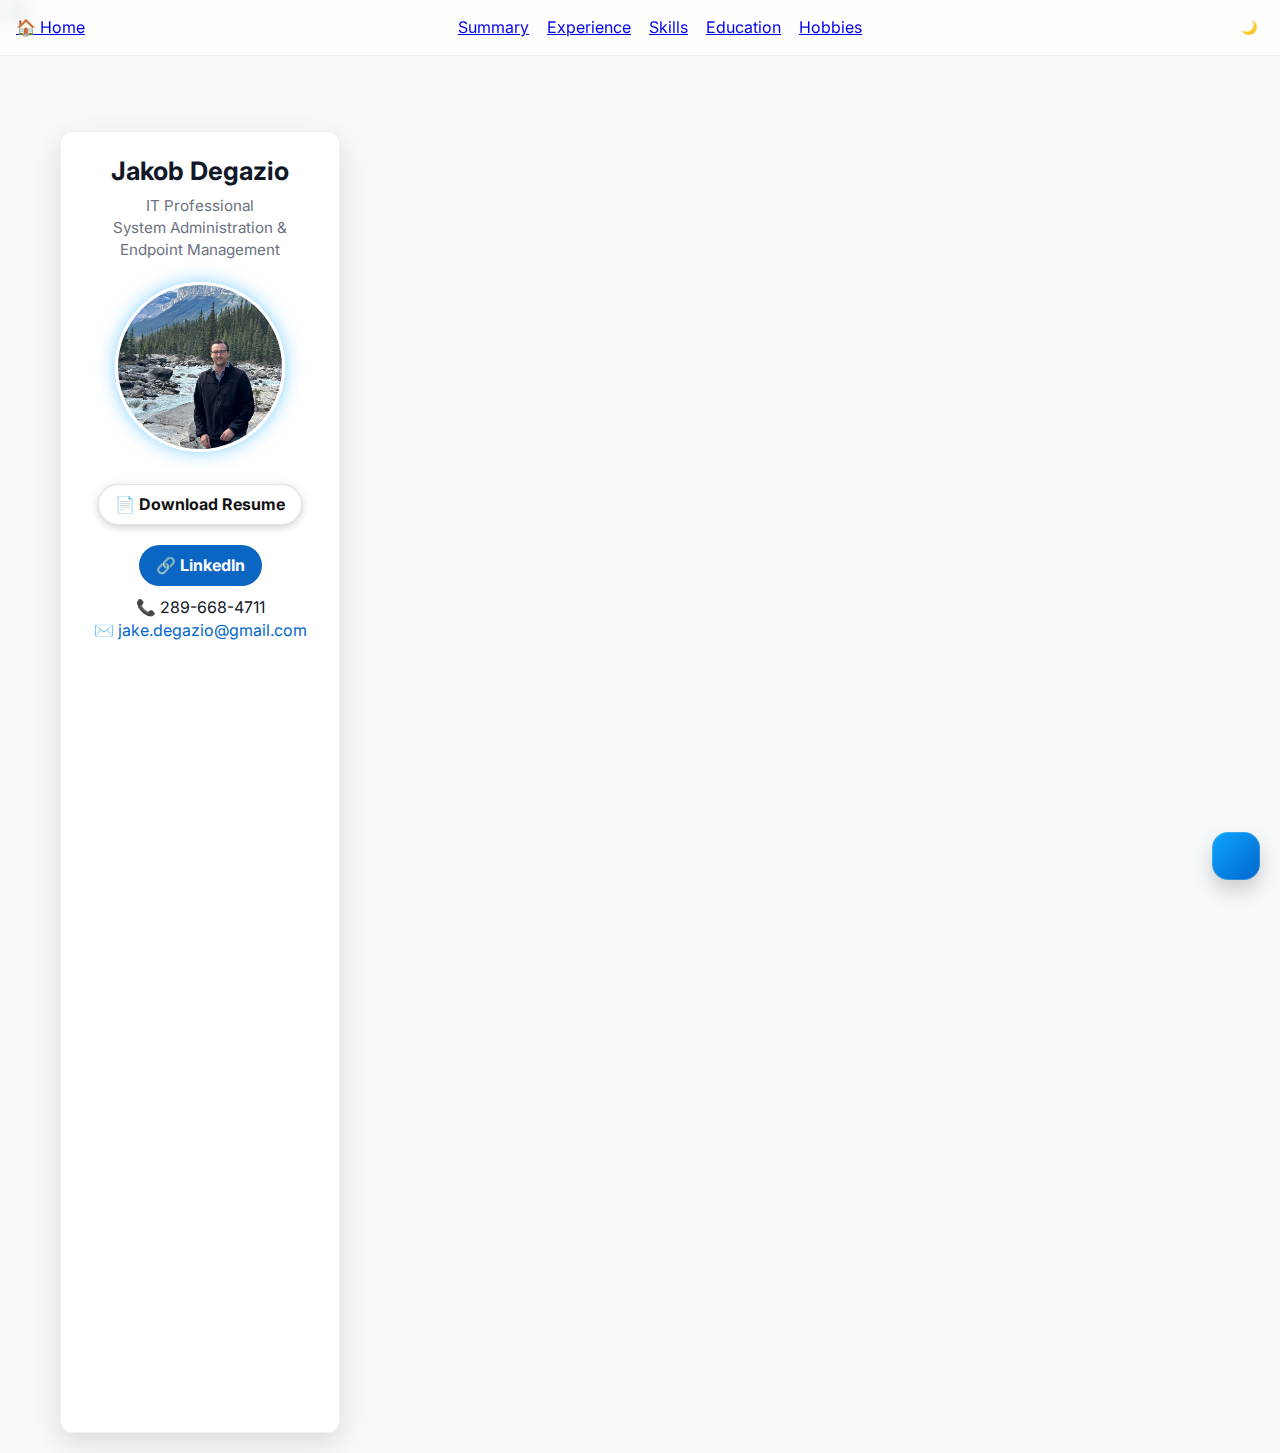
<file: index.html>
<!DOCTYPE html>
<html lang="en">
<head>
<meta charset="utf-8" />
<meta name="viewport" content="width=device-width,initial-scale=1" />
<title>Jakob Degazio — IT Professional</title>
<link href="https://fonts.googleapis.com/css2?family=Inter:wght@400;600;700&display=swap" rel="stylesheet">
<link rel="stylesheet" href="style.css">
</head>
<body>

<!-- Desktop Navbar -->
<nav class="desktop-only">
  <div class="nav-left">
    <a href="index.html">🏠 Home</a>
  </div>
  <div class="nav-right">
    <a href="#summary">Summary</a>
    <a href="#experience">Experience</a>
    <a href="#skills">Skills</a>
    <a href="#education">Education</a>
    <a href="#hobbies">Hobbies</a>
  </div>
  <button class="theme-toggle" id="themeToggle">🌙</button>
</nav>

<!-- Mobile Navbar + Collapsible Profile -->
<div class="mobile-only" id="mobileProfile">
  <div class="mobile-nav">
    <a href="index.html">🏠 Home</a>
    <button class="theme-toggle" id="mobileThemeToggle">🌙</button>
  </div>
  <div class="mobile-header">
    <h1 id="mobileName">Jakob Degazio</h1>
    <button id="expandBtn">Collapse ▲</button>
    <img src="jakob.jpg" alt="Jakob Degazio" class="mobile-photo">
    <a class="download-btn" href="JakobDegazioResume.pdf" download>📄 Download Resume</a>
    <a class="link-chip" href="https://www.linkedin.com/in/jakob-degazio1/" target="_blank">🔗 LinkedIn</a>
    <div class="contact-info">
      📞 289-668-4711<br>
      ✉️ <a href="mailto:jake.degazio@gmail.com">jake.degazio@gmail.com</a>
    </div>
  </div>
</div>

<!-- Back to Top and Print buttons -->
<button id="backToTop">⬆️</button>
<button id="printBtn">🖨️</button>

<div class="resume-layout">
  <!-- Sidebar -->
  <aside class="sidebar desktop-only">
    <h1>Jakob Degazio</h1>
    <div class="title">IT Professional<br>System Administration & Endpoint Management</div>
    <img src="jakob.jpg" alt="Jakob Degazio" class="profile-photo" loading="lazy">
    <a class="download-btn" href="JakobDegazioResume.pdf" download>📄 Download Resume</a>
    <a class="link-chip" href="https://www.linkedin.com/in/jakob-degazio1/" target="_blank">🔗 LinkedIn</a>
    <div class="contact-info">
      📞 289-668-4711<br>
      ✉️ <a href="mailto:jake.degazio@gmail.com">jake.degazio@gmail.com</a>
    </div>
  </aside>

  <!-- Main Content -->
  <main>
    <section id="summary">
      <h2>Summary</h2>
      <p>Detail-oriented and proactive IT professional with strong problem-solving and communication skills. Experienced in education environments, managing complex systems, and supporting both technical teams and end users. Adaptable, collaborative, and committed to continuous learning and delivering effective technology solutions.</p>
    </section>

    <section id="experience">
      <h2>Experience</h2>
      <h3>Information Technology Services (Various Positions) — Niagara College</h3>
      <p><em>2018 — Present · Welland, ON</em></p>
      <ul>
        <li>Managed and supported endpoint platforms using SCCM and Intune.</li>
        <li>Led implementation and administration of Microsoft Endpoint Configuration Manager (SCCM).</li>
        <li>Created and maintained SCCM task sequences with PowerShell scripts.</li>
        <li>Packaged, tested, and deployed applications using SCCM, Intune, AppsAnywhere.</li>
        <li>Created MDM profiles for iOS and Android devices within Intune.</li>
        <li>Automated patch management workflows using SCCM and PatchMyPC.</li>
        <li>Administered endpoints via Active Directory, Azure AD, and Group Policy.</li>
        <li>Produced documentation and troubleshooting steps for IT staff and end users.</li>
        <li>Managed licensing servers, maintained print servers and Papercut MF environment.</li>
        <li>Recruited, mentored, and oversaw co-op student technicians.</li>
      </ul>
    </section>

    <section id="skills">
      <h2>Skills & Strengths</h2>
      <div class="pill-container">
        <span class="pill">PowerShell</span>
        <span class="pill">SCCM / Intune</span>
        <span class="pill">Active Directory</span>
        <span class="pill">Group Policy</span>
        <span class="pill">Azure AD</span>
        <span class="pill">Patch Management</span>
        <span class="pill">Networking</span>
        <span class="pill">Windows Server</span>
        <span class="pill">Documentation</span>
        <span class="pill">Technical Support</span>
      </div>
    </section>

    <section id="education">
      <h2>Education & Certifications</h2>
      <p>Diploma, Network and Cloud Technologies (Computer Systems Technician) — Niagara College</p>
      <ul>
        <li>ITIL V4 Foundation</li>
        <li>Microsoft Technology Associate — Networking Fundamentals</li>
        <li>Microsoft Technology Associate — Windows Operating Systems</li>
        <li>Microsoft Intune Fundamentals</li>
        <li>AppsAnywhere Associate</li>
      </ul>
    </section>

    <section id="hobbies">
      <h2>Hobbies & Interests</h2>
      <div class="pill-container">
        <span class="pill">General Aviation Flying</span>
        <span class="pill">3D Printing</span>
        <span class="pill">Motorcycles</span>
        <span class="pill">Guitar</span>
      </div>
    </section>
  </main>
</div>

<script src="script.js"></script>
</body>
</html>
</file>
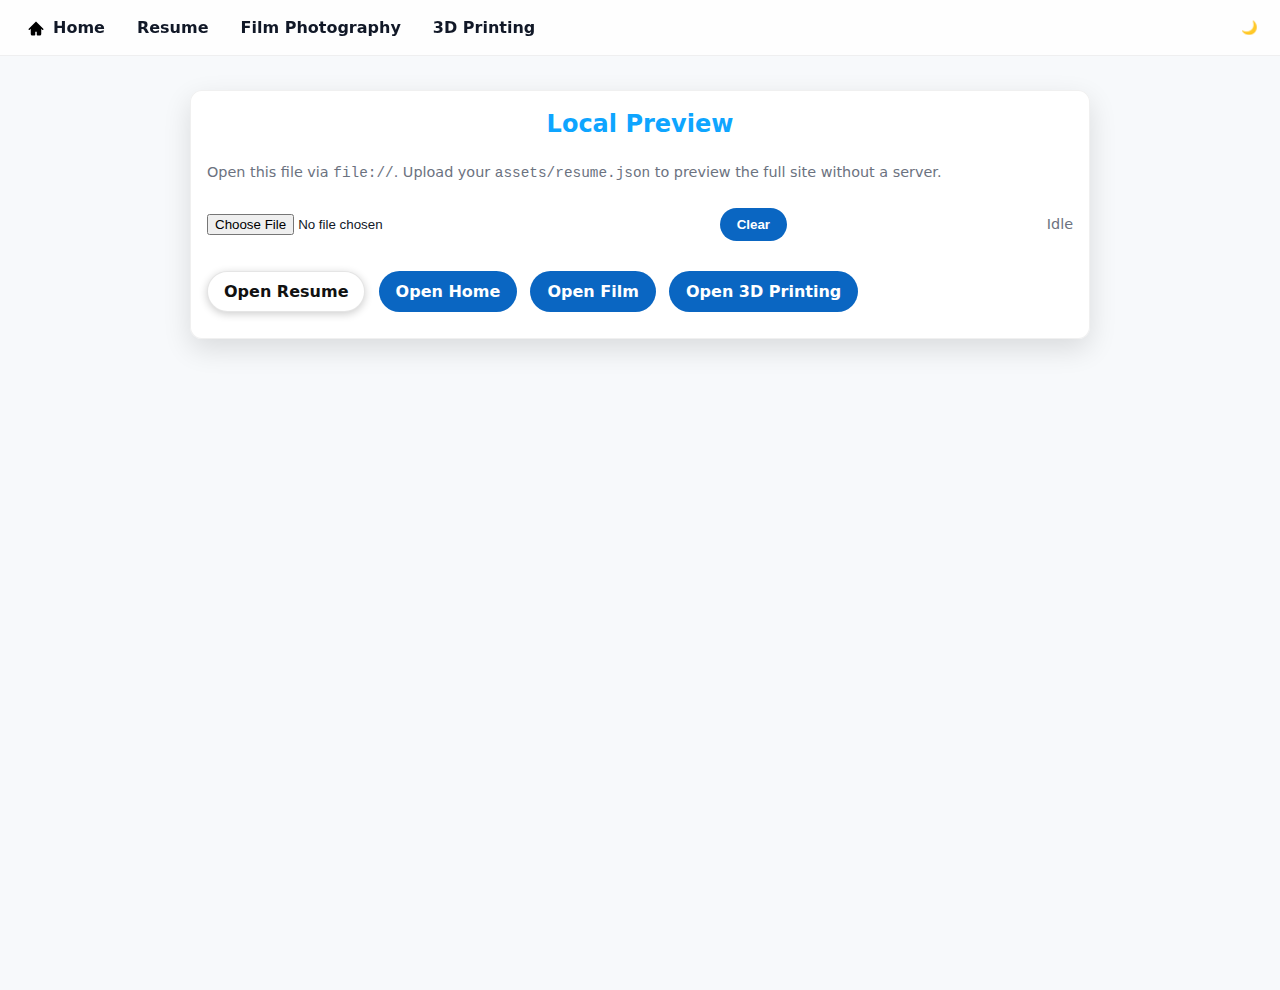
<file: local-preview.html>
<!DOCTYPE html>
<html lang="en">
<head>
  <meta charset="utf-8" />
  <meta name="viewport" content="width=device-width, initial-scale=1" />
  <title>Local Preview — Jakob DeGazio</title>
  <link rel="stylesheet" href="style.css?v=24" />
  <style>
    .lp-wrap{max-width:900px;margin:90px auto 40px;padding:16px;background:var(--card);border-radius:12px;border:1px solid var(--nav-border);box-shadow:0 10px 28px rgba(0,0,0,.12)}
    .lp-row{display:flex;gap:10px;align-items:center;flex-wrap:wrap}
    .lp-actions a{display:inline-block;margin-right:8px}
    .lp-note{color:var(--muted);font-size:.9rem}
  </style>
</head>
<body>
  <nav aria-label="Primary">
    <div class="nav-left">
      <a class="nav-link home-btn" href="index.html"><img src="assets/home.svg" alt=""/><span>Home</span></a>
      <a class="nav-link" href="pages/resume.html">Resume</a>
      <a class="nav-link" href="pages/film.html">Film Photography</a>
      <a class="nav-link" href="pages/printing.html">3D Printing</a>
    </div>
    <div class="nav-right"><button id="themeToggle" class="theme-toggle" aria-label="Toggle theme">🌙</button></div>
  </nav>

  <div class="lp-wrap">
    <h2>Local Preview</h2>
    <p class="lp-note">Open this file via <code>file://</code>. Upload your <code>assets/resume.json</code> to preview the full site without a server.</p>
    <div class="lp-row">
      <input id="jsonInput" type="file" accept="application/json" />
      <button id="clearLocalJson" class="link-chip">Clear</button>
      <span class="status lp-note">Idle</span>
    </div>
    <div class="lp-actions" style="margin-top:10px;">
      <a class="download-btn" href="pages/resume.html">Open Resume</a>
      <a class="link-chip" href="index.html">Open Home</a>
      <a class="link-chip" href="pages/film.html">Open Film</a>
      <a class="link-chip" href="pages/printing.html">Open 3D Printing</a>
    </div>
  </div>

  <script src="script.js?v=24"></script>
  <script>
    (function(){
      const input = document.getElementById('jsonInput');
      const clearBtn = document.getElementById('clearLocalJson');
      const status = document.querySelector('.status');
      input.addEventListener('change', async (e)=>{
        const f=e.target.files && e.target.files[0];
        if(!f) return;
        try{ const text=await f.text(); JSON.parse(text); localStorage.setItem('resumeJSON', text); status.textContent='Loaded ✓ (stored)'; }
        catch(err){ alert('Invalid JSON: '+err.message); }
      });
      clearBtn.addEventListener('click', ()=>{ localStorage.removeItem('resumeJSON'); status.textContent='Cleared'; });
    })();
  </script>
</body>
</html>
</file>
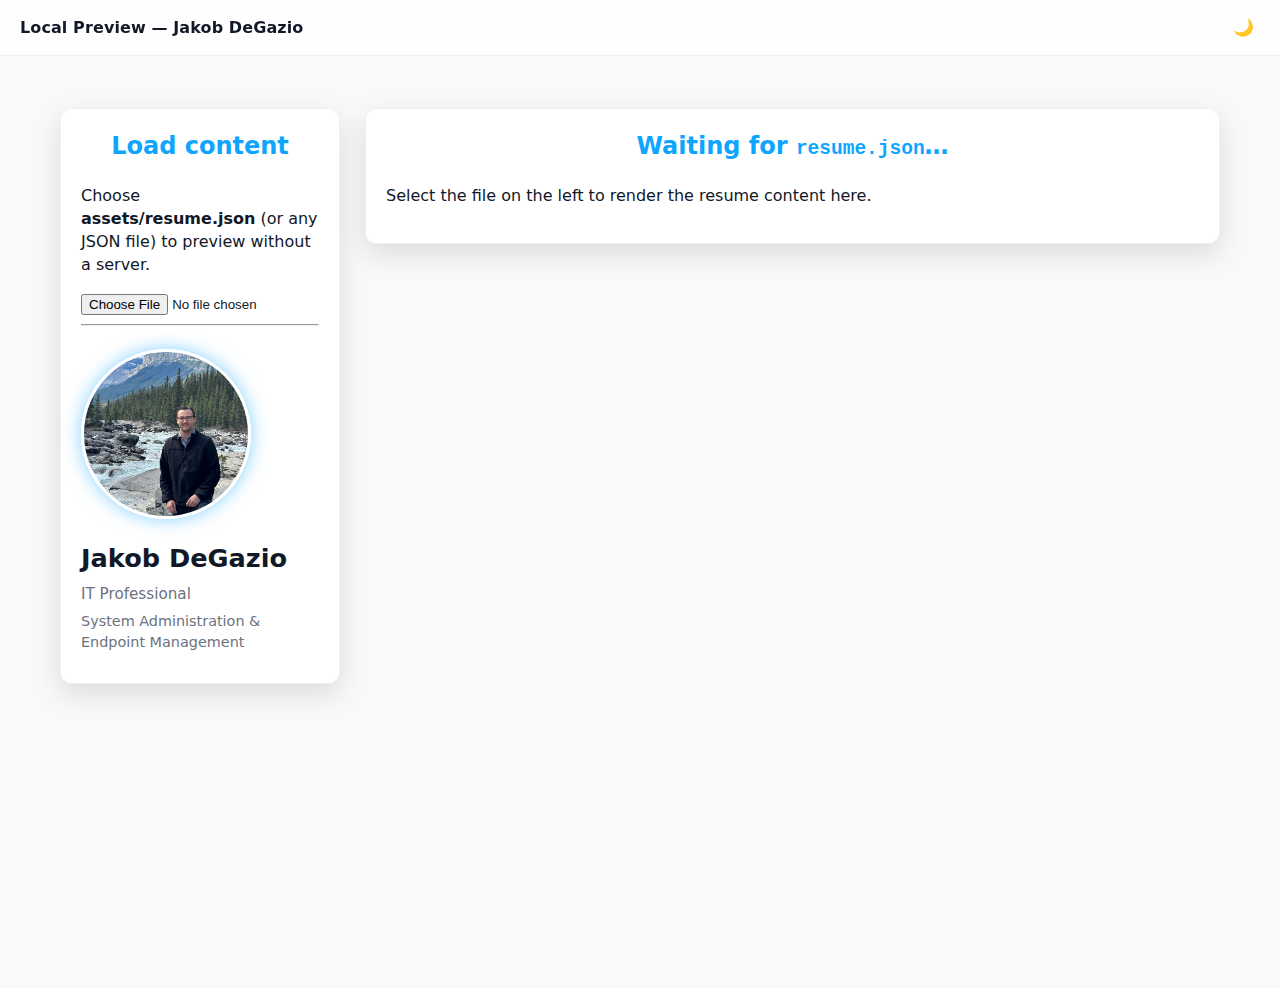
<file: local.html>
<!DOCTYPE html>
<html lang="en">
<head>
  <meta charset="utf-8" />
  <meta name="viewport" content="width=device-width, initial-scale=1" />
  <title>Local Preview — Jakob DeGazio</title>
  <link rel="stylesheet" href="assets/style.css" />
  <script>window.SKIP_AUTO_LOAD = true;</script>
</head>
<body>
  <nav aria-label="Primary">
    <div class="nav-left">
      <span class="brand">Local Preview — Jakob DeGazio</span>
    </div>
    <div class="nav-right" id="navRight">
      <button id="themeToggle" class="theme-toggle" aria-label="Toggle theme">🌙</button>
    </div>
  </nav>

  <div class="resume-layout" style="margin-top:88px;">
    <aside class="sidebar desktop-only" style="text-align:left">
      <h2>Load content</h2>
      <p>Choose <strong>assets/resume.json</strong> (or any JSON file) to preview without a server.</p>
      <input id="fileInput" type="file" accept="application/json,.json" />
      <hr>
      <img class="profile-photo" src="assets/jakob.jpg" alt="Jakob DeGazio portrait" />
      <h1>Jakob DeGazio</h1>
      <div class="title">IT Professional</div>
      <div class="subtitle">System Administration &amp; Endpoint Management</div>
    </aside>

    <main id="contentRoot" aria-live="polite">
      <section class="show">
        <h2>Waiting for <code>resume.json</code>…</h2>
        <p>Select the file on the left to render the resume content here.</p>
      </section>
    </main>
  </div>

  <div id="imageModal" class="modal hidden" role="dialog" aria-modal="true">
    <div class="modal__backdrop" data-close="true"></div>
    <div class="modal__dialog" role="document">
      <button class="modal__close" id="modalClose" aria-label="Close">×</button>
      <img id="modalImage" alt="Jakob DeGazio portrait enlarged" />
    </div>
  </div>

  <script src="script.js"></script>
  <script>
    const fileInput = document.getElementById('fileInput');
    fileInput.addEventListener('change', (e)=>{
      const f = e.target.files && e.target.files[0];
      if (!f) return;
      const reader = new FileReader();
      reader.onload = (ev)=>{
        try{
          const data = JSON.parse(ev.target.result);
          if (typeof renderResume === 'function') {
            renderResume(data);
            if (typeof buildNavFromSections === 'function') buildNavFromSections();
          }
        }catch(err){ alert('Invalid JSON: ' + err.message); }
      };
      reader.readAsText(f);
    });
  </script>
</body>
</html>
</file>
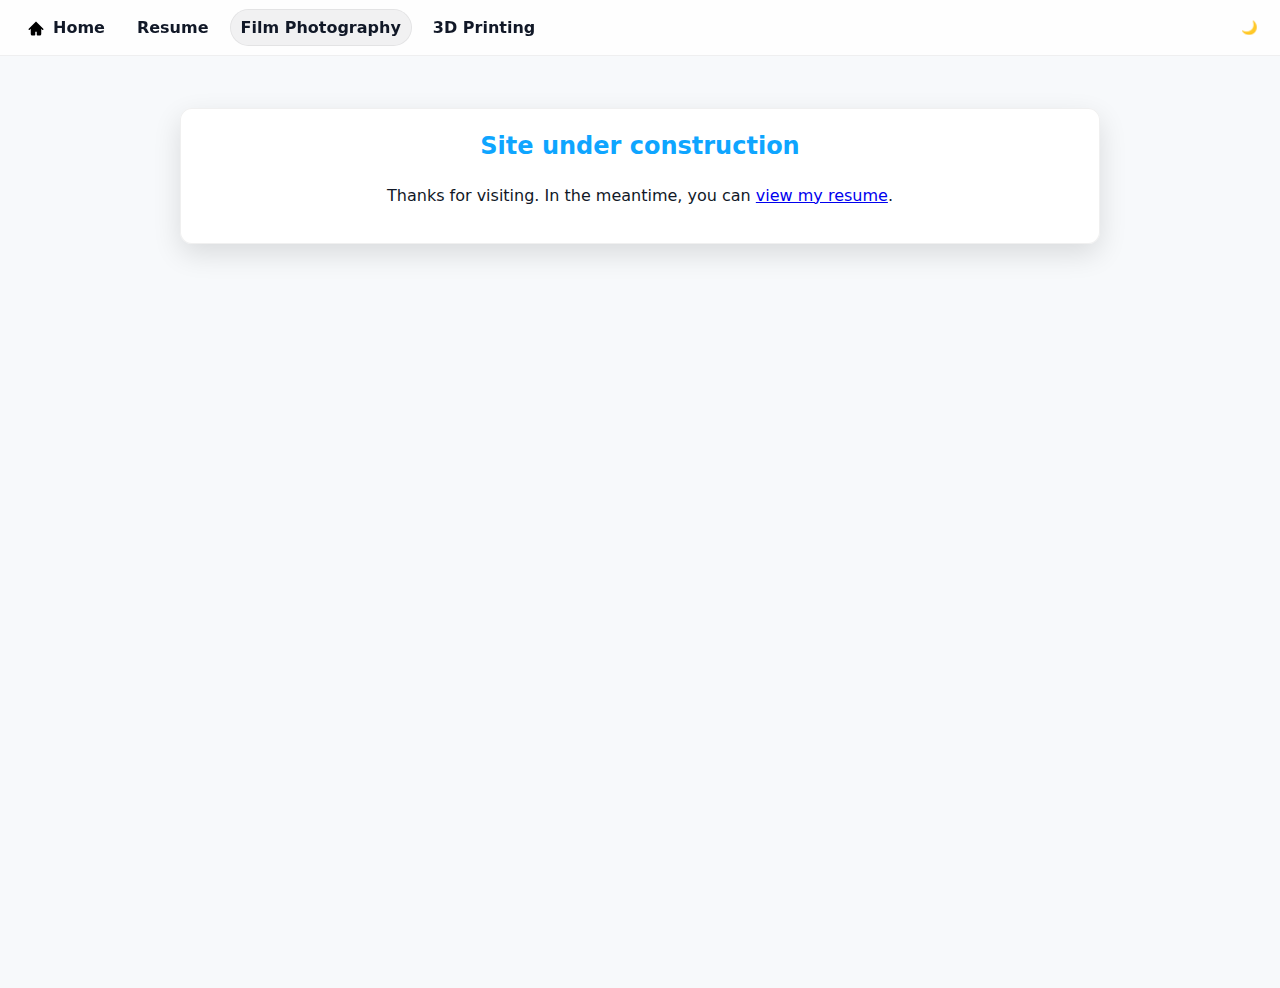
<file: pages/film.html>
<!DOCTYPE html>
<html lang="en">
<head>
  <meta charset="utf-8" />
  <meta name="viewport" content="width=device-width, initial-scale=1" />
  <title>Film Photography — Jakob DeGazio</title>
  <link rel="stylesheet" href="../style.css?v=24" />
  <script>window.SKIP_AUTO_LOAD = true;</script>
</head>
<body>
  <nav aria-label="Primary">
    <div class="nav-left">
      <a class="nav-link home-btn" href="../index.html" aria-label="Home">
        <img src="../assets/home.svg" alt=""/><span>Home</span>
      </a>
      <a class="nav-link" href="resume.html">Resume</a>
      <a class="nav-link" href="film.html" aria-current="page">Film Photography</a>
      <a class="nav-link" href="printing.html">3D Printing</a>
    </div>
    <div class="nav-right" id="navRight">
      <button id="themeToggle" class="theme-toggle" aria-label="Toggle theme">🌙</button>
    </div>
  </nav>

  <div class="mobile-only">
    <div class="mobile-topnav" role="navigation" aria-label="Mobile">
      <a href="../index.html"><img src="../assets/home.svg" alt="Home"></a>
      <a href="resume.html">Resume</a>
      <a href="film.html" aria-current="page">Film Photography</a>
      <a href="printing.html">3D Printing</a>
    </div>
  </div>

  <div class="resume-layout" style="max-width:960px;">
    <main style="grid-column:1 / -1;">
      <section class="show" style="text-align:center">
        <h2>Site under construction</h2>
        <p>Thanks for visiting. In the meantime, you can <a href="resume.html">view my resume</a>.</p>
      </section>
    </main>
  </div>

  <script src="../script.js?v=24"></script>
</body>
</html>
</file>
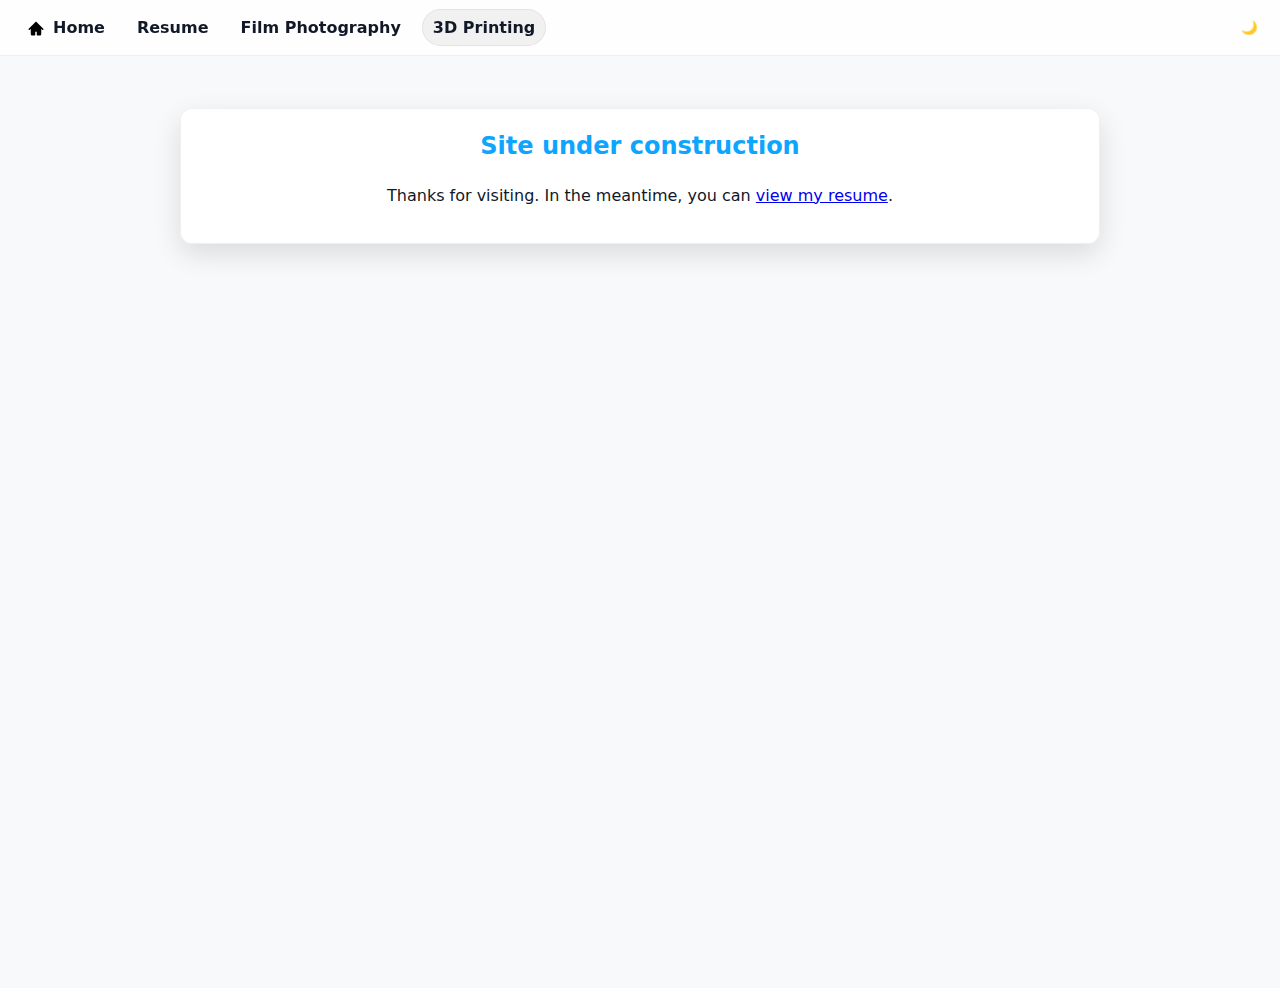
<file: pages/printing.html>
<!DOCTYPE html>
<html lang="en">
<head>
  <meta charset="utf-8" />
  <meta name="viewport" content="width=device-width, initial-scale=1" />
  <title>3D Printing — Jakob DeGazio</title>
  <link rel="stylesheet" href="../style.css?v=23" />
  <script>window.SKIP_AUTO_LOAD = true;</script>
</head>
<body>
  <nav aria-label="Primary">
    <div class="nav-left">
      <a class="nav-link home-btn" href="../index.html" aria-label="Home">
        <img src="../assets/home.svg" alt=""/><span>Home</span>
      </a>
      <a class="nav-link" href="resume.html">Resume</a>
      <a class="nav-link" href="film.html">Film Photography</a>
      <a class="nav-link" href="printing.html" aria-current="page">3D Printing</a>
    </div>
    <div class="nav-right" id="navRight">
      <button id="themeToggle" class="theme-toggle" aria-label="Toggle theme">🌙</button>
    </div>
  </nav>

  <div class="mobile-only">
    <div class="mobile-topnav" role="navigation" aria-label="Mobile">
      <a href="../index.html"><img src="../assets/home.svg" alt="Home"></a>
      <a href="resume.html">Resume</a>
      <a href="film.html">Film Photography</a>
      <a href="printing.html" aria-current="page">3D Printing</a>
    </div>
  </div>

  <div class="resume-layout" style="max-width:960px;">
    <main style="grid-column:1 / -1;">
      <section class="show" style="text-align:center">
        <h2>Site under construction</h2>
        <p>Thanks for visiting. In the meantime, you can <a href="resume.html">view my resume</a>.</p>
      </section>
    </main>
  </div>

  <script src="../script.js?v=23"></script>
</body>
</html>
</file>
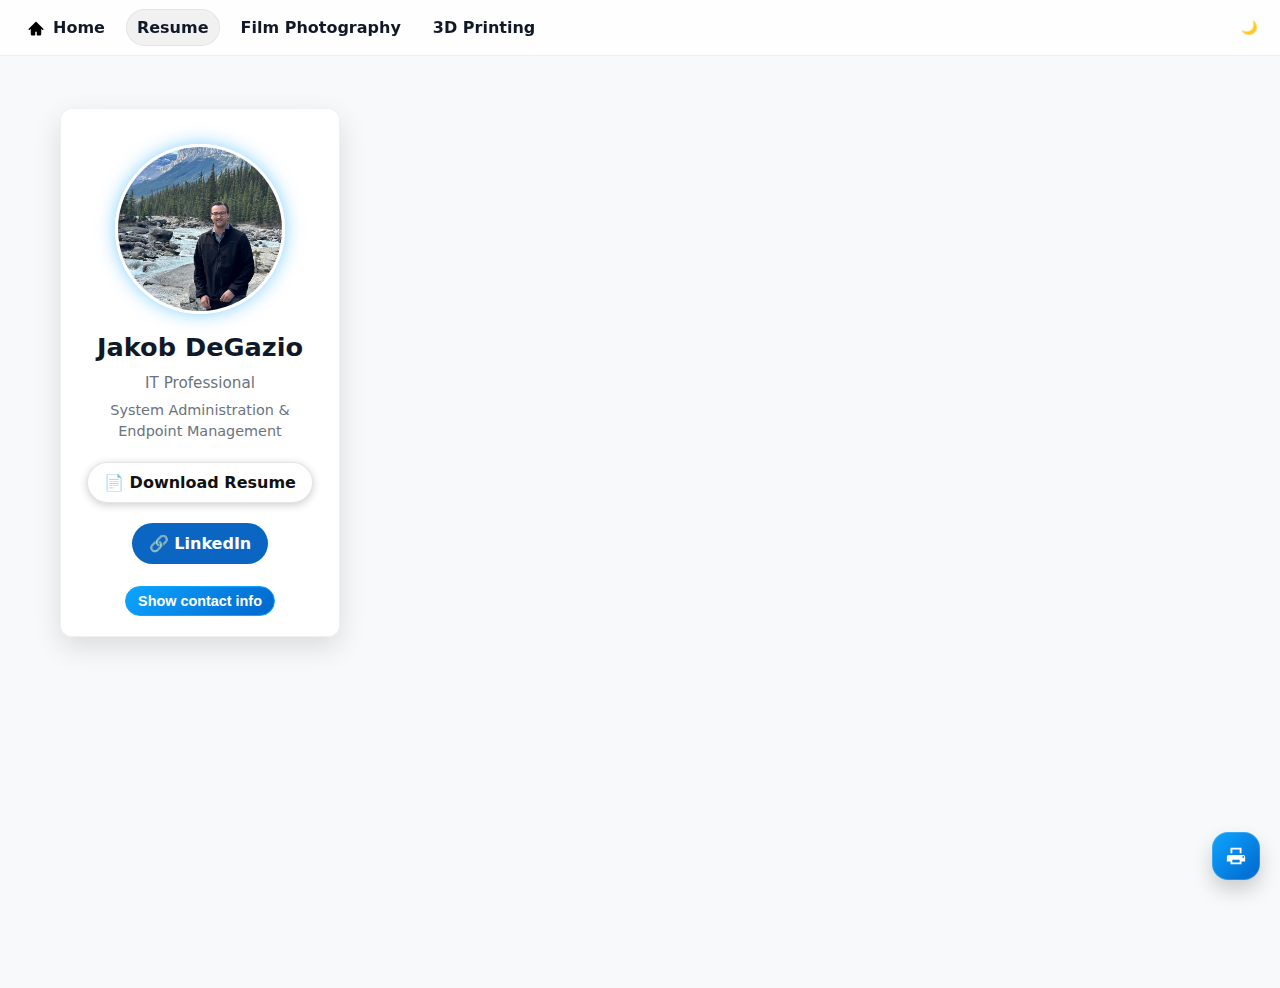
<file: pages/resume.html>
<html lang="en">
<head>
  <meta charset="utf-8" />
  <meta name="viewport" content="width=device-width, initial-scale=1" />
  <title>Resume — Jakob DeGazio</title>
  <link rel="stylesheet" href="../style.css?v=24" />
</head>
<body>
  <nav aria-label="Primary">
    <div class="nav-left">
      <a class="nav-link home-btn" href="../index.html" aria-label="Home">
        <img src="../assets/home.svg" alt=""/><span>Home</span>
      </a>
      <a class="nav-link" href="resume.html" aria-current="page">Resume</a>
      <a class="nav-link" href="film.html">Film Photography</a>
      <a class="nav-link" href="printing.html">3D Printing</a>
    </div>
    <div class="nav-right" id="navRight">
      <button id="themeToggle" class="theme-toggle" aria-label="Toggle theme">🌙</button>
    </div>
  </nav>

  <!-- Resume page: mobile topnav + expandable header -->
  <header id="mobileProfile" class="mobile-only" role="banner">
    <div class="mobile-topnav" role="navigation" aria-label="Mobile">
      <a href="../index.html"><img src="../assets/home.svg" alt="Home"></a>
      <a href="resume.html" aria-current="page">Resume</a>
      <a href="film.html">Film Photography</a>
      <a href="printing.html">3D Printing</a>
    </div>

    <div class="mobile-header">
      <div class="header-row">
        <div class="id-left">
          <img class="mobile-avatar" src="../assets/portrait.jpg" alt="Jakob DeGazio headshot" />
          <h1 class="mobile-name">Jakob DeGazio</h1>
          <button id="expandBtn" class="expand-btn inline" aria-expanded="false" aria-label="Expand content">
            <svg class="chev" viewBox="0 0 24 24" width="18" height="18" aria-hidden="true" focusable="false">
              <path fill="currentColor" d="M7.41 8.59L12 13.17l4.59-4.58L18 10l-6 6-6-6z"/>
            </svg>
          </button>
        </div>
        <button id="mobileThemeToggle" class="theme-toggle" aria-label="Toggle theme">🌙</button>
      </div>

      <img class="mobile-photo profile-photo" src="../assets/portrait.jpg" alt="Jakob DeGazio portrait" />
      <div class="title">IT Professional</div>
      <div class="subtitle">System Administration &amp; Endpoint Management</div>

      <div class="mobile-actions">
        <a id="dlMobile" class="download-btn" href="#" download>📄 Download Resume</a>
        <a id="lnMobile" class="link-chip" href="#" target="_blank" rel="noopener">🔗 LinkedIn</a>
      </div>

      <div class="contact-block">
        <button class="contact-toggle" aria-expanded="false">Show contact info</button>
        <div id="contactInfoMobile" class="contact-info is-hidden"></div>
      </div>
    </div>
  </header>

  <div class="resume-layout">
    <aside class="sidebar desktop-only">
      <img class="profile-photo" src="../assets/portrait.jpg" alt="Jakob DeGazio portrait" />
      <h1>Jakob DeGazio</h1>
      <div class="title">IT Professional</div>
      <div class="subtitle">System Administration &amp; Endpoint Management</div>

      <a id="dlDesktop" class="download-btn" href="#" download>📄 Download Resume</a>
      <a id="lnDesktop" class="link-chip" href="#" target="_blank" rel="noopener">🔗 LinkedIn</a>

      <div class="contact-block">
        <button class="contact-toggle" aria-expanded="false">Show contact info</button>
        <div id="contactInfoDesktop" class="contact-info is-hidden"></div>
      </div>
    </aside>

    <main id="contentRoot" aria-live="polite"></main>
  </div>

  <button id="printBtn" class="fab" aria-label="Print resume" title="Print">
    <svg viewBox="0 0 24 24" aria-hidden="true" width="22" height="22" focusable="false">
      <path fill="currentColor" d="M6 9V3h12v6h-2V5H8v4H6zm-2 2h16a2 2 0 0 1 2 2v5h-4v3H6v-3H2v-5a2 2 0 0 1 2-2zm4 8h8v-3H8v3zm12-5a1 1 0 1 0 0-2 1 1 0 0 0 0 2z"/>
    </svg>
  </button>

  <div id="imageModal" class="modal hidden" role="dialog" aria-modal="true">
    <div class="modal__backdrop" data-close="true"></div>
    <div class="modal__dialog" role="document">
      <button class="modal__close" id="modalClose" aria-label="Close">×</button>
      <img id="modalImage" alt="Jakob DeGazio portrait enlarged" />
    </div>
  </div>

  <script src="../script.js?v=24"></script>
</body>
</html>
</file>
<file: style.css>
/* =====================================================================
   Global Stylesheet — Jakob DeGazio (v18)
   ===================================================================== */
:root { --bg:#f7f9fb; --card:rgba(255,255,255,0.97); --text:#111827; --muted:#6b7280; --accent:#0ea5ff; --accent-2:#0066cc; --nav-bg:#ffffffcc; --nav-border:rgba(0,0,0,.06); --chip-bg: rgba(0,0,0,.05); }
[data-theme="dark"] { --bg:#0b0f14; --card:rgba(16,18,22,0.9); --text:#e6eef8; --muted:#9aa6b2; --accent:#f59e0b; --accent-2:#d97706; --nav-bg:rgba(10,12,15,0.7); --nav-border:rgba(255,255,255,.06); --chip-bg: rgba(255,255,255,.06); }

/* Base */
*,*::before,*::after{box-sizing:border-box} html,body{height:100%;margin:0;padding:0} html{padding-left:env(safe-area-inset-left);padding-right:env(safe-area-inset-right)} body{font-family:Inter,system-ui,"Segoe UI",Roboto,sans-serif;background:var(--bg);color:var(--text);line-height:1.45;transition:background .35s,color .35s;scroll-behavior:smooth;overflow-x:hidden}

/* Navbar */
nav{position:fixed;top:0;left:0;right:0;height:56px;display:flex;align-items:center;justify-content:space-between;padding:0 16px;z-index:40;background:var(--nav-bg);backdrop-filter:blur(6px);border-bottom:1px solid var(--nav-border)}
.nav-left{display:flex;align-items:center;gap:10px}
.nav-right{display:flex;align-items:center;gap:18px}

/* Unified nav link & active state */
.nav-link{display:inline-flex;align-items:center;gap:8px;color:var(--text);font-weight:600;text-decoration:none;padding:6px 10px;border-radius:999px;position:relative;border:1px solid transparent}
.nav-link[aria-current="page"], .mobile-topnav a[aria-current="page"]{background:var(--chip-bg);border-color:var(--nav-border)}

/* Right-side section anchors underline-on-hover */
.nav-right .nav-link::after{content:"";position:absolute;left:10px;right:10px;bottom:-6px;height:2px;background:var(--accent);transition:transform .25s ease;transform:scaleX(0);transform-origin:left}
.nav-right .nav-link:hover::after,.nav-right .nav-link.active::after{transform:scaleX(1)}

/* Home button: make it same style as other buttons (no blue gradient) */
.home-btn{background:transparent;border-color:transparent;box-shadow:none}
.home-btn img{display:block;width:18px;height:18px}

/* Theme toggle: borderless */
.theme-toggle{background:transparent;border:0;appearance:none;-webkit-appearance:none;padding:6px;color:var(--text);cursor:pointer;border-radius:10px}
.theme-toggle:focus{outline:none}
.theme-toggle:focus-visible{outline:2px solid var(--accent);outline-offset:2px}

/* Layout */
.resume-layout{display:grid;grid-template-columns:280px 1fr;max-width:1200px;margin:88px auto 40px;padding:20px;gap:25px}
.sidebar{background:var(--card);border-radius:12px;padding:20px;text-align:center;box-shadow:0 10px 28px rgba(0,0,0,.12);border:1px solid rgba(0,0,0,0.06)}
[data-theme="dark"] .sidebar{box-shadow:0 18px 36px rgba(0,0,0,0.6);border:1px solid rgba(255,255,255,0.05)}
.sidebar h1{margin:0;font-size:1.6rem}.title{font-size:.95rem;color:var(--muted);margin:6px 0 6px}.subtitle{font-size:.9rem;color:var(--muted);margin:0 0 10px}

/* Profile photo + modal */
.profile-photo{width:170px;height:170px;border-radius:50%;object-fit:cover;border:3px solid rgba(255,255,255,.95);box-shadow:0 0 18px rgba(14,165,255,.5);margin:15px 0;transition:transform .25s ease,box-shadow .25s ease;cursor:pointer}
@media(hover:hover){.profile-photo:hover{transform:scale(1.14);box-shadow:0 0 32px rgba(14,165,255,.72)}}
.modal.hidden{display:none}.modal{position:fixed;inset:0;display:grid;place-items:center;z-index:1000}.modal__backdrop{position:absolute;inset:0;background:rgba(0,0,0,.54);backdrop-filter:blur(2px)}.modal__dialog{position:relative;max-width:min(820px,86vw);max-height:min(86vh,820px);background:var(--card);border-radius:16px;padding:12px;box-shadow:0 16px 60px rgba(0,0,0,.45)}.modal__dialog img{display:block;max-width:100%;max-height:calc(86vh - 56px);border-radius:12px}.modal__close{position:absolute;top:6px;right:8px;width:36px;height:36px;border:0;border-radius:10px;background:rgba(0,0,0,0.25);color:#fff;font-size:26px;line-height:1;cursor:pointer}.modal__close:hover{background:rgba(0,0,0,0.35)}

/* Buttons & chips */
.download-btn,.link-chip{display:inline-block;margin:10px auto;padding:8px 16px;border-radius:999px;text-decoration:none;font-weight:700;cursor:pointer}
.download-btn{background:#fff;color:#111;border:1px solid rgba(0,0,0,.1);box-shadow:0 2px 8px rgba(0,0,0,.2)}.download-btn:hover{box-shadow:0 4px 14px rgba(0,0,0,.3)}
.link-chip{background:#0a66c2;color:#fff;border:1px solid rgba(10,102,194,.25)}.link-chip:hover{opacity:.9}

/* Contact block */
.contact-block{margin-top:12px}.contact-toggle{appearance:none;border:1px solid var(--accent);background:linear-gradient(135deg,var(--accent),var(--accent-2));color:#fff;font-weight:700;font-size:.9rem;padding:6px 12px;border-radius:999px;cursor:pointer;transition:transform .15s ease,box-shadow .2s ease,opacity .2s ease}.contact-toggle:hover{transform:translateY(-1px);box-shadow:0 6px 18px rgba(0,0,0,.18)}.contact-toggle:active{transform:translateY(0)}.contact-info.is-hidden{display:none}.contact-info.revealed{display:block}.contact-info a{color:var(--accent-2);text-decoration:none}.contact-info a:hover{ text-decoration:underline }

/* Content cards */
main section{background:var(--card);border-radius:12px;padding:20px;margin-bottom:20px;box-shadow:0 10px 28px rgba(0,0,0,.12);border:1px solid rgba(0,0,0,0.06);opacity:0;transform:translateY(20px);transition:all .6s cubic-bezier(.2,.9,.3,1)}
[data-theme="dark"] main section{box-shadow:0 18px 36px rgba(0,0,0,.6);border:1px solid rgba(255,255,255,0.05)}
main section.show{opacity:1;transform:none}
h2{color:var(--accent);margin-top:0;text-align:center}
.pill-container{display:flex;flex-wrap:wrap;gap:10px;align-items:center}#skills .pill-container,#hobbies .pill-container{justify-content:center}
.pill{background:linear-gradient(90deg,var(--accent),var(--accent-2));color:#fff;padding:6px 12px;border-radius:999px;font-size:.85rem;font-weight:600;white-space:nowrap;transition:transform .2s ease,box-shadow .2s ease}
@media(hover:hover){.pill:hover{transform:scale(1.08);box-shadow:0 0 12px rgba(14,165,255,.5)}}

/* Floating print button */
#printBtn{position:fixed;bottom:20px;right:20px;width:48px;height:48px;padding:0;border-radius:16px;display:inline-flex;align-items:center;justify-content:center;font-size:0;cursor:pointer;background:linear-gradient(135deg,var(--accent),var(--accent-2));color:#fff;border:none;z-index:50;box-shadow:0 10px 20px rgba(0,0,0,.18),inset 0 0 0 1px rgba(255,255,255,.18)}#printBtn svg{color:#fff}
@media(hover:hover){#printBtn:hover{transform:translateY(-2px)}#printBtn:active{transform:translateY(0)}}
[data-theme="dark"] #printBtn{box-shadow:0 10px 22px rgba(0,0,0,.5)}

/* Mobile */
.mobile-only{display:none}
@media(max-width:900px){
  .desktop-only{display:none}
  .mobile-only{display:block}
  nav{display:none!important}
  #printBtn{display:none!important}

  .mobile-topnav{display:flex;align-items:center;gap:8px;justify-content:center;overflow:auto hidden;padding:8px 8px 6px;margin-bottom:6px}
  .mobile-topnav a{display:inline-flex;align-items:center;gap:6px;padding:6px 10px;border-radius:999px;background:var(--chip-bg);color:var(--text);text-decoration:none;font-weight:600;white-space:nowrap;border:1px solid var(--nav-border)}
  .mobile-topnav img{flex:0 0 18px;width:18px;height:18px}

  /* Resume page only (has #mobileProfile) */
  #mobileProfile{position:sticky;top:0;width:100%;background:var(--card);z-index:50;text-align:center;transition:max-height .4s ease;overflow:hidden;max-height:140px;box-shadow:0 2px 8px rgba(0,0,0,.06);border-bottom:1px solid var(--nav-border);padding:0 8px 8px}
  #mobileProfile.expanded{max-height:700px}
  .mobile-header{display:flex;flex-direction:column;align-items:stretch;gap:6px;position:relative}
  .header-row{display:grid;grid-template-columns:1fr auto 1fr;align-items:center;column-gap:8px}
  .id-left{grid-column:2;justify-self:center;display:inline-flex;align-items:center;gap:10px;min-width:0;max-width:min(88vw,560px)}
  #mobileThemeToggle{grid-column:3;justify-self:end}
  .mobile-avatar{width:44px;height:44px;border-radius:50%;object-fit:cover;flex:0 0 44px}
  .mobile-name{font-size:1.5rem;line-height:1.15;margin:0;font-weight:500;white-space:nowrap;overflow:hidden;text-overflow:ellipsis;max-width:68vw}
  .expand-btn.inline{position:static;margin-left:6px;appearance:none;border:1px solid var(--nav-border);background:rgba(0,0,0,.03);color:var(--text);padding:4px;border-radius:999px;font-size:0;cursor:pointer;opacity:.65;transition:opacity .2s ease,background .2s ease;flex:0 0 auto}
  .expand-btn.inline:hover{opacity:.9;background:rgba(0,0,0,.06)}
  .expand-btn .chev{display:block;transition:transform .25s ease}
  #mobileProfile.expanded .expand-btn .chev{transform:rotate(180deg)}
  .expand-btn.faded{opacity:.15}
  #mobileProfile .title,#mobileProfile .subtitle{display:none}
  #mobileProfile.expanded .title,#mobileProfile.expanded .subtitle{display:block}
  #mobileProfile:not(.expanded) .mobile-photo{display:none}
  #mobileProfile.expanded .mobile-avatar{display:none}
  #mobileProfile.expanded .mobile-photo{display:block;width:140px;height:140px;border-radius:50%;margin:10px auto}
  #mobileProfile:not(.expanded) .mobile-actions{display:none}
  #mobileProfile:not(.expanded) .contact-block{display:none}
}

/* Print */
@media print{nav,.theme-toggle,#printBtn{display:none!important}body{background:#fff!important;color:#000!important}.resume-layout{grid-template-columns:1fr;gap:0;margin:0;padding:0}.sidebar,main section{background:#fff!important;box-shadow:none!important;border:0!important;padding:10px}.download-btn,.link-chip{display:none!important}.pill-container{display:grid!important;grid-template-columns:repeat(auto-fit,minmax(120px,1fr));gap:6px}.contact-toggle{display:none!important}.contact-info{display:block!important}}
</file>
<file: assets/style.css>
:root{--bg:#f7f9fb;--card:rgba(255,255,255,0.97);--text:#111827;--muted:#6b7280;--accent:#0ea5ff;--accent-2:#0066cc;--nav-bg:#ffffffcc;--nav-border:rgba(0,0,0,.06)}
[data-theme="dark"]{--bg:#0b0f14;--card:rgba(16,18,22,0.9);--text:#e6eef8;--muted:#9aa6b2;--accent:#f59e0b;--accent-2:#d97706;--nav-bg:rgba(10,12,15,0.7);--nav-border:rgba(255,255,255,.06)}
*,*:before,*:after{box-sizing:border-box}html,body{height:100%;margin:0;padding:0}html{padding-left:env(safe-area-inset-left);padding-right:env(safe-area-inset-right)}body{font-family:Inter,system-ui,"Segoe UI",Roboto,sans-serif;background:var(--bg);color:var(--text);line-height:1.45;transition:background .35s,color .35s;scroll-behavior:smooth;overflow-x:hidden}
nav{position:fixed;top:0;left:0;right:0;height:56px;display:flex;align-items:center;justify-content:space-between;padding:0 20px;z-index:40;background:var(--nav-bg);backdrop-filter:blur(6px);border-bottom:1px solid var(--nav-border)}.nav-left .brand{color:var(--text);font-weight:600;text-decoration:none;letter-spacing:.1px}.nav-right{display:flex;align-items:center;gap:22px}.nav-right a{color:var(--text);font-weight:600;text-decoration:none;padding:4px 2px;position:relative}.nav-right a:after{content:"";position:absolute;left:0;bottom:-6px;width:0;height:2px;background:var(--accent);transition:width .25s ease}.nav-right a:hover:after,.nav-right a.active:after{width:100%}.theme-toggle{background:none;border:0;cursor:pointer;padding:6px;font-size:1.05rem;color:var(--text)}
.resume-layout{display:grid;grid-template-columns:280px 1fr;max-width:1200px;margin:88px auto 40px;padding:20px;gap:25px}.sidebar{background:var(--card);border-radius:12px;padding:20px;text-align:center;box-shadow:0 10px 28px rgba(0,0,0,.12);border:1px solid rgba(0,0,0,0.06)}[data-theme="dark"] .sidebar{box-shadow:0 18px 36px rgba(0,0,0,.6);border:1px solid rgba(255,255,255,0.05)}.sidebar h1{margin:0;font-size:1.6rem}.title{font-size:.95rem;color:var(--muted);margin:6px 0 6px}.subtitle{font-size:.9rem;color:var(--muted);margin:0 0 10px}
.profile-photo{width:170px;height:170px;border-radius:50%;object-fit:cover;border:3px solid rgba(255,255,255,.95);box-shadow:0 0 18px rgba(14,165,255,.5);margin:15px 0;transition:transform .25s ease,box-shadow .25s ease;cursor:pointer}@media(hover:hover){.profile-photo:hover{transform:scale(1.14);box-shadow:0 0 32px rgba(14,165,255,.72)}}
.download-btn,.link-chip{display:inline-block;margin:10px auto;padding:8px 16px;border-radius:999px;text-decoration:none;font-weight:700;cursor:pointer}.download-btn{background:#fff;color:#111;border:1px solid rgba(0,0,0,.1);box-shadow:0 2px 8px rgba(0,0,0,.2)}.download-btn:hover{box-shadow:0 4px 14px rgba(0,0,0,.3)}.link-chip{background:#0a66c2;color:#fff;border:1px solid rgba(10,102,194,.25)}.link-chip:hover{opacity:.9}
.contact-block{margin-top:12px}.contact-toggle{appearance:none;border:1px solid var(--accent);background:linear-gradient(135deg,var(--accent),var(--accent-2));color:#fff;font-weight:700;font-size:.9rem;padding:6px 12px;border-radius:999px;cursor:pointer;transition:transform .15s ease,box-shadow .2s ease,opacity .2s ease}.contact-toggle:hover{transform:translateY(-1px);box-shadow:0 6px 18px rgba(0,0,0,.18)}.contact-toggle:active{transform:translateY(0)}.contact-info.is-hidden{display:none}.contact-info.revealed{display:block}.contact-info a{color:var(--accent-2);text-decoration:none}.contact-info a:hover{text-decoration:underline}
main section{background:var(--card);border-radius:12px;padding:20px;margin-bottom:20px;box-shadow:0 10px 28px rgba(0,0,0,.12);border:1px solid rgba(0,0,0,.06);opacity:0;transform:translateY(20px);transition:all .6s cubic-bezier(.2,.9,.3,1)}[data-theme="dark"] main section{box-shadow:0 18px 36px rgba(0,0,0,.6);border:1px solid rgba(255,255,255,.05)}main section.show{opacity:1;transform:none}h2{color:var(--accent);margin-top:0;text-align:center}
.pill-container{display:flex;flex-wrap:wrap;gap:10px;align-items:center}#skills .pill-container,#hobbies .pill-container{justify-content:center}.pill{background:linear-gradient(90deg,var(--accent),var(--accent-2));color:#fff;padding:6px 12px;border-radius:999px;font-size:.85rem;font-weight:600;white-space:nowrap;transition:transform .2s ease,box-shadow .2s ease}@media(hover:hover){.pill:hover{transform:scale(1.08);box-shadow:0 0 12px rgba(14,165,255,.5)}}
#printBtn{position:fixed;bottom:20px;right:20px;width:48px;height:48px;padding:0;border-radius:16px;display:inline-flex;align-items:center;justify-content:center;font-size:0;cursor:pointer;background:linear-gradient(135deg,var(--accent),var(--accent-2));color:#fff;border:none;z-index:50;box-shadow:0 10px 20px rgba(0,0,0,.18),inset 0 0 0 1px rgba(255,255,255,.18)}#printBtn svg{color:#fff}@media(hover:hover){#printBtn:hover{transform:translateY(-2px)}#printBtn:active{transform:translateY(0)}}[data-theme="dark"] #printBtn{box-shadow:0 10px 22px rgba(0,0,0,.5)}
.mobile-only{display:none}@media(max-width:900px){.desktop-only{display:none}.mobile-only{display:block}nav{display:none!important}#printBtn{display:none!important}#mobileProfile{position:sticky;top:0;width:100%;background:var(--card);z-index:50;text-align:center;padding:8px 10px;transition:max-height .4s ease;overflow:hidden;max-height:120px;box-shadow:0 2px 8px rgba(0,0,0,.06);border-bottom:1px solid var(--nav-border)}#mobileProfile.expanded{max-height:650px}.mobile-header{display:flex;flex-direction:column;align-items:stretch;gap:6px;position:relative}.header-row{display:grid;grid-template-columns:1fr auto 1fr;align-items:center;column-gap:8px}.id-left{grid-column:2;justify-self:center;display:inline-flex;align-items:center;gap:10px;min-width:0;max-width:min(88vw,560px)}#mobileThemeToggle{grid-column:3;justify-self:end}.mobile-avatar{width:44px;height:44px;border-radius:50%;object-fit:cover;flex:0 0 44px}.mobile-name{font-size:1.5rem;line-height:1.15;margin:0;font-weight:500;white-space:nowrap;overflow:hidden;text-overflow:ellipsis;max-width:68vw}.expand-btn.inline{position:static;margin-left:6px;appearance:none;border:1px solid var(--nav-border);background:rgba(0,0,0,.03);color:var(--text);padding:4px;border-radius:999px;font-size:0;cursor:pointer;opacity:.65;transition:opacity .2s ease,background .2s ease;flex:0 0 auto}.expand-btn.inline:hover{opacity:.9;background:rgba(0,0,0,.06)}.expand-btn .chev{display:block;transition:transform .25s ease}#mobileProfile.expanded .expand-btn .chev{transform:rotate(180deg)}.expand-btn.faded{opacity:.15}#mobileProfile .title,#mobileProfile .subtitle{display:none}#mobileProfile.expanded .title,#mobileProfile.expanded .subtitle{display:block}#mobileProfile:not(.expanded) .mobile-photo{display:none}#mobileProfile.expanded .mobile-avatar{display:none}#mobileProfile.expanded .mobile-photo{display:block;width:140px;height:140px;border-radius:50%;margin:10px auto}#mobileProfile:not(.expanded) .mobile-actions{display:none}#mobileProfile:not(.expanded) .contact-block{display:none}.mobile-actions{display:flex;flex-direction:column;align-items:center;gap:10px;margin-top:10px}.mobile-actions .download-btn,.mobile-actions .link-chip{width:100%;max-width:540px;text-align:center;white-space:nowrap}#skills .pill,#hobbies .pill{white-space:normal;overflow-wrap:anywhere}.resume-layout{display:block!important;grid-template-columns:1fr!important;width:100%!important;max-width:100%!important;margin:12px 0 0 0!important;padding-left:calc(8px + env(safe-area-inset-left));padding-right:calc(8px + env(safe-area-inset-right));padding-top:0;padding-bottom:12px;box-sizing:border-box}.resume-layout main{width:100%!important;max-width:100%!important;margin:0!important;padding:0;box-sizing:border-box}.resume-layout main section{width:100%!important;max-width:100%!important;margin:0 0 16px 0!important;padding:16px;border-radius:12px;border:1px solid rgba(0,0,0,.06);background:var(--card);box-shadow:0 10px 28px rgba(0,0,0,.12);box-sizing:border-box}.resume-layout main section h2{text-align:center}}
.modal.hidden{display:none}.modal{position:fixed;inset:0;display:grid;place-items:center;z-index:1000}.modal__backdrop{position:absolute;inset:0;background:rgba(0,0,0,.54);backdrop-filter:blur(2px)}.modal__dialog{position:relative;max-width:min(820px,86vw);max-height:min(86vh,820px);background:var(--card);border-radius:16px;padding:12px;box-shadow:0 16px 60px rgba(0,0,0,.45)}.modal__dialog img{display:block;max-width:100%;max-height:calc(86vh - 56px);border-radius:12px}.modal__close{position:absolute;top:6px;right:8px;width:36px;height:36px;border:0;border-radius:10px;background:rgba(0,0,0,.25);color:#fff;font-size:26px;line-height:1;cursor:pointer}.modal__close:hover{background:rgba(0,0,0,.35)}@media print{nav,.theme-toggle,#printBtn{display:none!important}body{background:#fff!important;color:#000!important}.resume-layout{grid-template-columns:1fr;gap:0;margin:0;padding:0}.sidebar,main section{background:#fff!important;box-shadow:none!important;border:0!important;padding:10px}.download-btn,.link-chip{display:none!important}.pill-container{display:grid!important;grid-template-columns:repeat(auto-fit,minmax(120px,1fr));gap:6px}.contact-toggle{display:none!important}.contact-info{display:block!important}}
</file>
